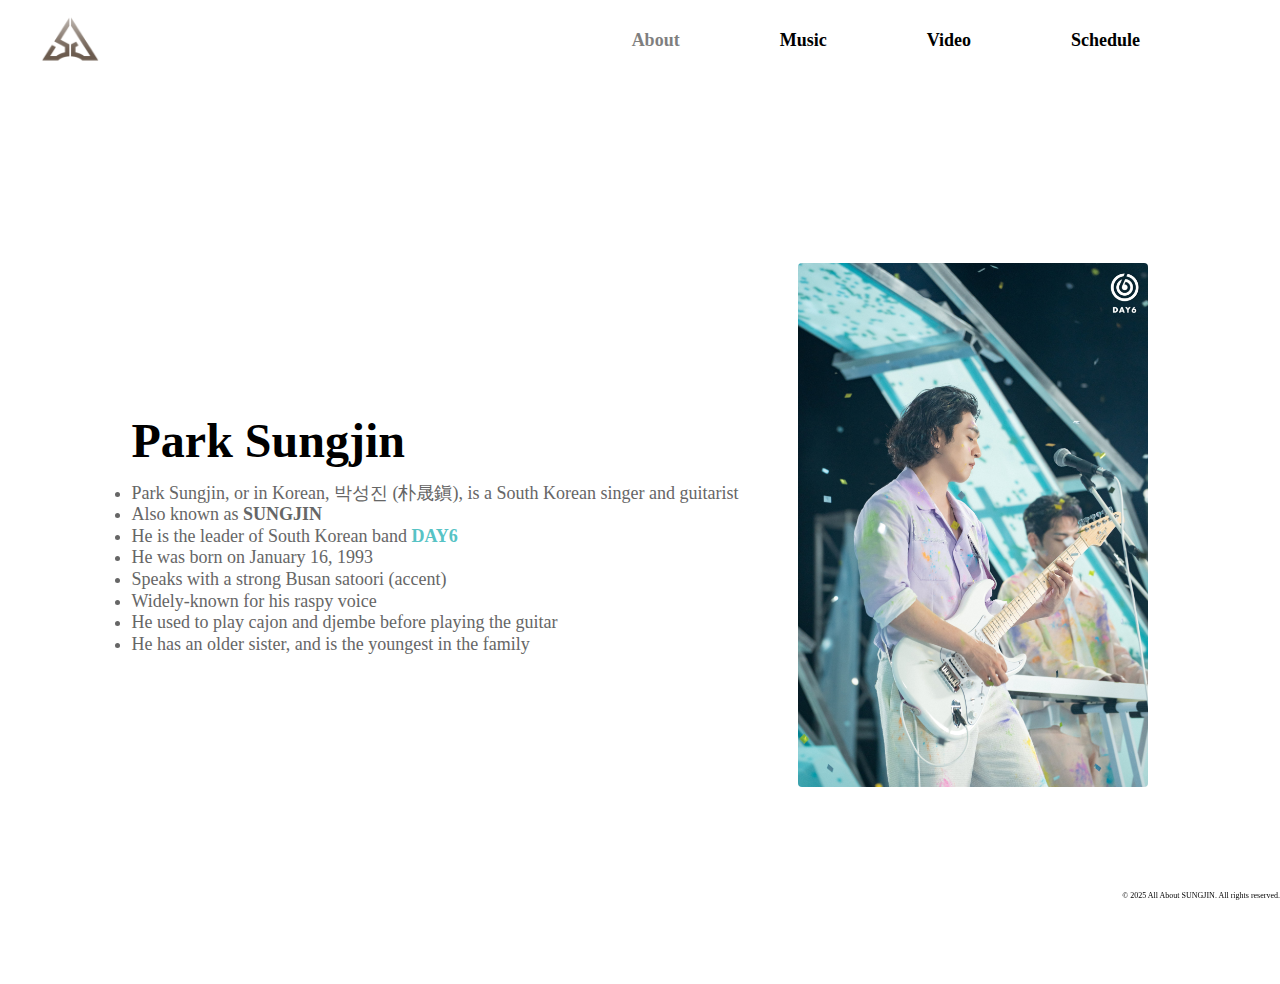
<file: about.html>
<!DOCTYPE html>
<html lang="en">
<head>
    <meta charset="UTF-8">
    <meta name="viewport" content="width=device-width, initial-scale=1.0">
    <title>About | All About SUNGJIN</title>
    <link rel="stylesheet" href="styles.css">
</head>
<body class="about">


<header>
	<a href="./">
	<img id="logo" class="logo" src="logo.png"></a>
	<nav>
	    <ul>
		  <li><a href="./about" class="active">About</a></li>
	    	  <li><a href="./music">Music</a></li>
    	    	  <li><a href="./video">Video</a></li>
	    	  <li><a href="./schedule">Schedule</a></li>  
	    </ul>	    
	</nav>
	<div id="hamburger-icon" onclick="toggleMobileMenu(this)">
	<div class="bar1"></div>
	<div class="bar2"></div>
	<div class="bar3"></div>
	    <ul class="mobile-menu">
		<li><a href="./about" class="active">About</a></li>
		<li><a href="./music">Music</a></li>
		<li><a href="./video">Video</a></li>
		<li><a href="./schedule">Schedule</a></li>
	    </ul>  
	</div>
</header>

<!-- Scroll Container with Full-Page Sections -->
<div class="scroll-container">
    <div class="section section-1">
    <div class="sect1-container">
        <!-- Image container -->
        <div class="img-s1-container">
            <img src="sj-guitar.jpg" alt="Sungjin">
        </div>

        <!-- Description container -->
        <div class="desc-s1-container">
            <h2>Park Sungjin</h2>
            <ul>
                <li>Park Sungjin, or in Korean, 박성진 (朴晟鎭), is a South Korean singer and guitarist </li>
                <li>Also known as <span style="font-weight:bold;">SUNGJIN</span> </li>
                <li>He is the leader of South Korean band <span style="color:#57c3c5; font-weight:bold;">DAY6</span> </li>
		<li>He was born on January 16, 1993 </li>
		<li>Speaks with a strong Busan satoori (accent) </li>
		<li>Widely-known for his raspy voice </li>
		<li>He used to play cajon and djembe before playing the guitar </li>
		<li>He has an older sister, and is the youngest in the family </li>
            </ul>
        </div>
    </div>
    </div>

    <div class="section section-5">
    <div class="sect5-container">
        <!-- Image container -->
        <div class="img-s5-container">
            <img src="staz-sj.jpg" alt="Sungjin">
        </div>

        <!-- Description container -->
        <div class="desc-s5-container">
	    <ul>
	    <li>He was a radio host for Station Z on every Wednesday night from <b>November 2022</b> to <b>June 2023</b></li>
	    <li>The session name was <span><b>Sungjin's D-DAY 성진의 D-DAY</b></span> </li>
	    <li>The experience inspired to the creation of the <b>sixth</b> track from his solo debut album,<br>
	    <center><b><span style="color: #6B5B4E; text-align:center;">"Wednesday Night"</span></b></center></li>
	    </ul> 
        </div>
    </div>
    </div>


    <div class="section section-2">
	<div class="s2">
	<p>Here are his social media accounts...</p>
	    <div class="sm-s2-container">
		    <a href="https://www.instagram.com/sungddenly/" title="Instagram" target="_blank">
        		<img src="ins.png" alt="Instagram">
    		    </a>

		    <a href="https://x.com/DAY6BOBSUNG_JIN" title="DAY6BOBSUNG_JIN" target="_blank">
        		<img src="X.jpg" alt="X">
    		    </a>

		    <a href="https://x.com/DAY6__SUNGJIN" title="DAY6__SUNGJIN" target="_blank">
        		<img src="X.jpg" alt="X">
    		    </a>

	    </div>
	<p>...but he is widely known as someone who is <br> "chronically-offline" by his fans</p>
	</div>
    </div>


    <div class="section section-3">
<div class="s3">
	<p> This is his official character aka Denimalz! </p>
	<div class="bang">
	<img src="bangfull.png">
	</div>
	<p> The name is "Bang"! </p>
	<p style="font-size:12px;"> (Yes, that's how the cursor in this site shows!) </p>
</div>
    </div>

    <div class="section section-4">
<div class="s4">
	<p> He started his own YouTube Channel, <br>
	<span style="font-weight:bold;">@ParksungJjin_2YA (박성찐이야) </span> <br>
	on December 7th, 2022. 
 </p>
<a href="https://www.youtube.com/@ParksungJjin_2YA" title="YouTube" target="_blank">
        		<img src="psj2ya.jpg" alt="ParkSsungJjin2Ya">
    		    </a>
	<p class="ff">	<span style="font-weight:bold;"><span style="color: red;">F</span><span style="color: orange;">u</span><span style="color: yellow;">n</span> <span style="color: green;">F</span><span style="color: blue;">a</span><span style="color: #4b369d;">c</span><span style="color: #70369d;">t</span>s!</span> <br>
	<ul>
	<li>He created his own channel logo.</li>
	<li>He came up with the name of his own channel. </li>
</p>

</div>
</div>

<div class="section section-6">
<div class="s6">
	<p>Here are his <span style="font-weight:bold; color: red;">TOP 5</span> (according to me) legendary fancams: <br><br></p>
        <p class="fancam">160723 DAY6 롤링홀 - 버릇이 됐어 FOCUS 성진 직캠</p><br>
	<p class="cr">cr. 이안님Eddie</p><br>
	<iframe width="350" height="245" src="https://www.youtube.com/embed/EfxCkdfvfTo"></iframe>
</div>
</div>

<div class="section section-7">
<div class="s7">
        <p class="fancam">231223 성진 FOCUS (DAY6) - Love me or Leave me | The Present: You are My Day fancam</p><br>
	<p class="cr">cr. 박사</p><br>
	<iframe width="350" height="245" src="https://www.youtube.com/embed/qg5UP523Alk"></iframe>
</div>
</div>

<div class="section section-8">
<div class="s8">
	<p>Videos from 240504 are always legendary!</p><br><br>
	<div>
        <p class="fancam">240504 데이식스 Shoot Me -성진 Focus [SARANGHAEYO INDONESIA 2024]</p><br>
	<p class="cr">cr. Moments to Memories</p><br>
	<iframe width="350" height="245" src="https://www.youtube.com/embed/B68QDRz7jbs"></iframe>
	</div>
</div>
</div>

<div class="section section-9">
<div class="s9">
        <p class="fancam">20191019 그랜드민트페스티벌 데이식스(DAY6) 성진 Focus 직캠</p><br>
	<p class="cr">cr. 방토🍅</p><br>
	<iframe width="350" height="245" src="https://www.youtube.com/embed/GfL3b8xmN2E"></iframe>
</div>
</div>

<div class="section section-10">
<div class="s10">
        <p class="fancam">150906 "DAY6 the 1st mini album The Day Showcase" 우리집 Sungjin Focus</p><br>
	<p class="cr">cr. Sungjin DAY6 Thaialnd</p><br>
	<iframe width="350" height="245" src="https://www.youtube.com/embed/sd8fsG44qrA"></iframe>
</div>
</div>

<footer>
    <p>&copy; 2025 All About SUNGJIN. All rights reserved.</p>
</footer>

<script src="app.js"></script>


</body>
</html>
</file>
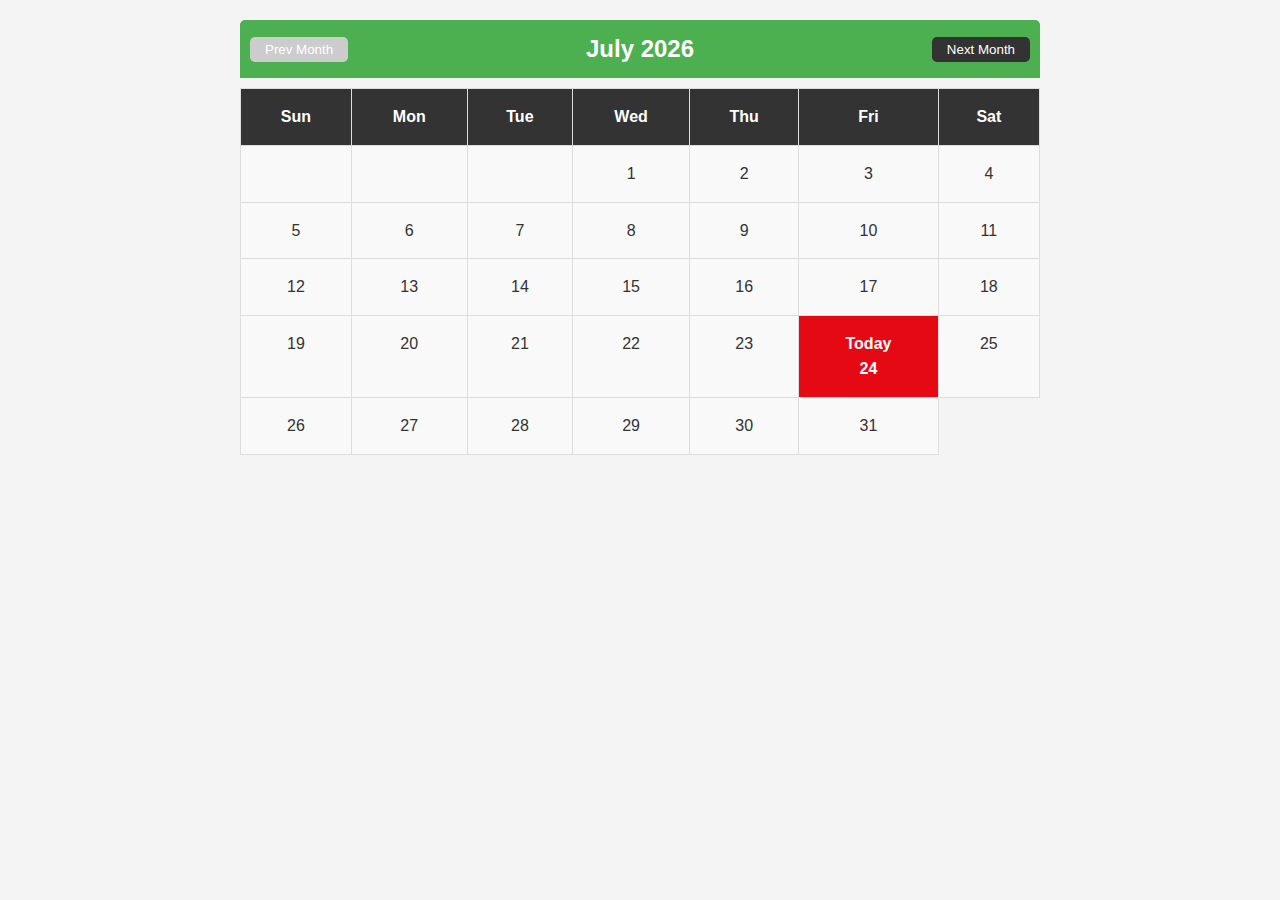
<file: new.html>
<!DOCTYPE html>
<html lang="en">
<head>
    <meta charset="UTF-8">
    <meta name="viewport" content="width=device-width, initial-scale=1.0">
    <title>Dynamic Calendar with Events</title>
    <style>
        * { margin: 0; padding: 0; box-sizing: border-box; }
        body { font-family: Arial, sans-serif; background-color: #f4f4f4; color: #333; line-height: 1.6; }
        
        .calendar-container { max-width: 800px; margin: 20px auto; }
        .calendar-header {
            display: flex;
            justify-content: space-between;
            align-items: center;
            background-color: #4CAF50;
            color: white;
            padding: 10px;
            border-radius: 5px 5px 0 0;
        }

        .calendar-header button {
            background-color: #333;
            color: white;
            padding: 5px 15px;
            border: none;
            border-radius: 5px;
            cursor: pointer;
            transition: background 0.3s ease;
        }

        .calendar-header button:hover {
            background-color: #575757;
        }

        .calendar-month {
            font-size: 1.5em;
            font-weight: bold;
        }

        .calendar-table {
            width: 100%;
            border-collapse: collapse;
            margin-top: 10px;
        }

        .calendar-table th, .calendar-table td {
            padding: 15px;
            text-align: center;
            border: 1px solid #ddd;
            vertical-align: top;
        }

        .calendar-table th {
            background-color: #333;
            color: white;
        }

        .calendar-table td {
            background-color: #f9f9f9;
            cursor: pointer;
            transition: background 0.3s ease;
        }

        .calendar-table td:hover {
            background-color: #f1f1f1;
        }

        .calendar-table .today {
            background-color: #e50914;
            color: white;
            font-weight: bold;
        }

        .event-info {
            background-color: #ffeb3b;
            padding: 3px;
            margin-top: 5px;
            border-radius: 3px;
            font-size: 0.9em;
        }

        .calendar-header button:disabled {
            background-color: #cccccc;
            cursor: not-allowed;
        }
    </style>
</head>
<body>

<div class="calendar-container">
    <div class="calendar-header">
        <button id="prev-month" disabled>Prev Month</button>
        <div class="calendar-month" id="calendar-month"></div>
        <button id="next-month">Next Month</button>
    </div>

    <table class="calendar-table" id="calendar-table">
        <thead>
            <tr>
                <th>Sun</th>
                <th>Mon</th>
                <th>Tue</th>
                <th>Wed</th>
                <th>Thu</th>
                <th>Fri</th>
                <th>Sat</th>
            </tr>
        </thead>
        <tbody id="calendar-body">
            <!-- Calendar days will be dynamically inserted here -->
        </tbody>
    </table>
</div>

<script>
    const events = {
        '2024-12-13': 'Christmas Party',
        '2024-12-25': 'Christmas Day',
        '2024-01-01': 'New Year\'s Day',
        '2024-02-14': 'Valentine\'s Day',
        '2024-11-01': 'Thanksgiving Day',
        // Add more events as needed
    };

    let currentMonth = new Date().getMonth();  // Current month (0-based index)
    let currentYear = new Date().getFullYear();  // Current year
    let todayDate = new Date().getDate();
    let todayMonth = new Date().getMonth();
    let todayYear = new Date().getFullYear();

    function generateCalendar(month, year) {
        const calendarBody = document.getElementById('calendar-body');
        const calendarMonth = document.getElementById('calendar-month');
        const firstDayOfMonth = new Date(year, month, 1);
        const lastDateOfMonth = new Date(year, month + 1, 0);
        const firstDay = firstDayOfMonth.getDay(); // Day of the week the month starts on (0-6)
        const lastDay = lastDateOfMonth.getDate(); // Last date of the month

        // Update the header month
        calendarMonth.textContent = `${firstDayOfMonth.toLocaleString('default', { month: 'long' })} ${year}`;

        // Clear the existing calendar body
        calendarBody.innerHTML = '';

        let dayCount = 1;
        for (let i = 0; i < 6; i++) { // 6 weeks (rows)
            let row = document.createElement('tr');

            // Fill each day of the week
            for (let j = 0; j < 7; j++) {
                let cell = document.createElement('td');

                // Skip empty cells before the start of the month
                if (i === 0 && j < firstDay) {
                    row.appendChild(cell);
                } else if (dayCount <= lastDay) {
                    const dayString = `${year}-${(month + 1).toString().padStart(2, '0')}-${dayCount.toString().padStart(2, '0')}`;
                    cell.textContent = dayCount;

                    // Add event info if the day has an event
                    if (events[dayString]) {
                        const eventInfo = document.createElement('div');
                        eventInfo.classList.add('event-info');
                        eventInfo.textContent = events[dayString];
                        cell.appendChild(eventInfo);
                    }

                    // Highlight today's date
if (year === todayYear && month === todayMonth && dayCount === todayDate) {
    cell.classList.add('today');
    cell.innerHTML = `Today<br>${dayCount}`;
    // Attach event text if exists
    if (events[dayString]) {
        const eventInfo = document.createElement('div');
        eventInfo.classList.add('event-info');
        eventInfo.textContent = events[dayString];
        cell.appendChild(eventInfo);
    }
}

                    row.appendChild(cell);
                    dayCount++;
                }
            }

            calendarBody.appendChild(row);
        }
        
        // Disable the "Prev Month" button if the selected month is the current month
        document.getElementById('prev-month').disabled = (month === todayMonth && year === todayYear);
    }

    // Load the current month on page load
    generateCalendar(currentMonth, currentYear);

    // Button listeners for Prev and Next month
    document.getElementById('prev-month').addEventListener('click', () => {
        currentMonth--;
        if (currentMonth < 0) {
            currentMonth = 11;
            currentYear--;
        }
        generateCalendar(currentMonth, currentYear);
    });

    document.getElementById('next-month').addEventListener('click', () => {
        currentMonth++;
        if (currentMonth > 11) {
            currentMonth = 0;
            currentYear++;
        }
        generateCalendar(currentMonth, currentYear);
    });
</script>

</body>
</html>
</file>
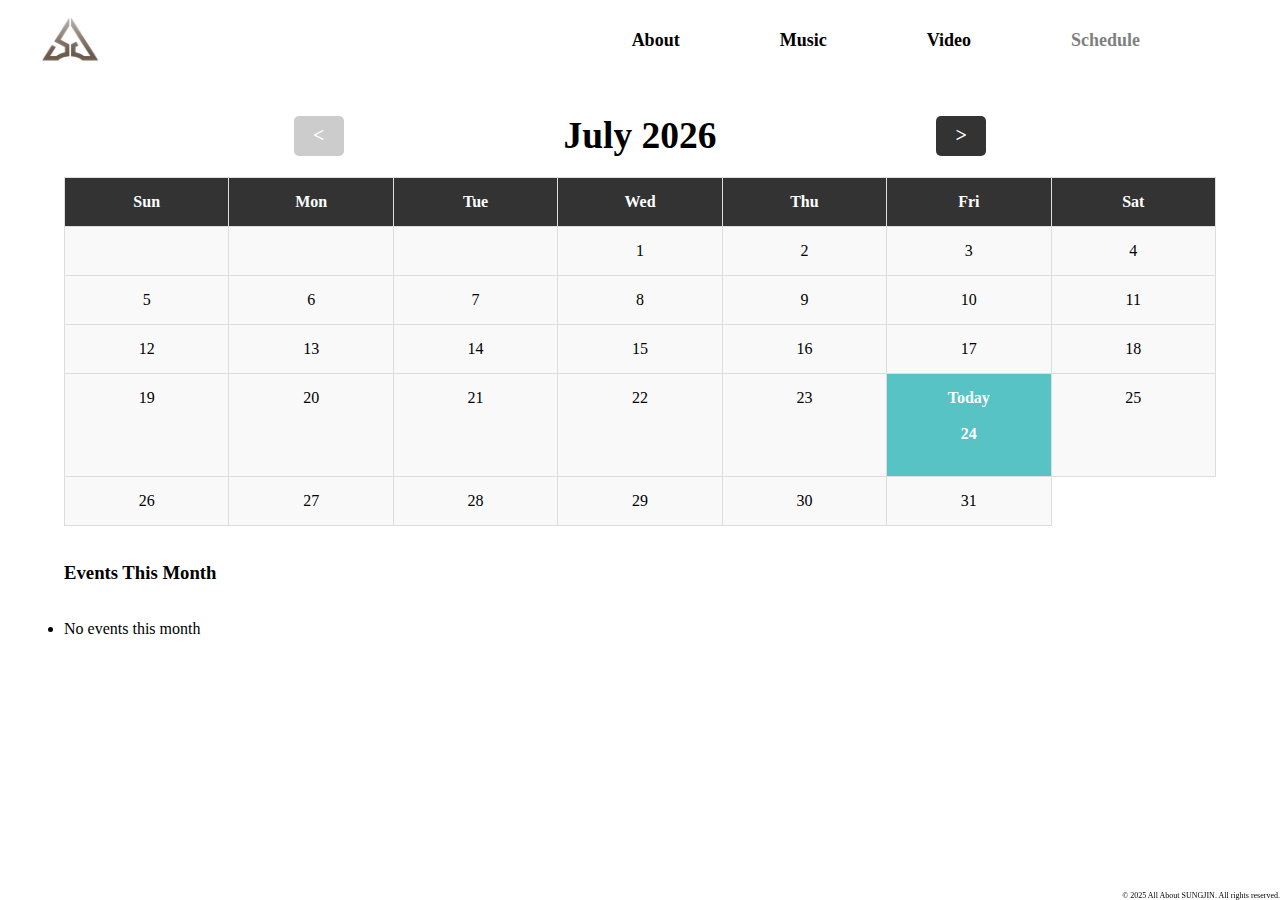
<file: schedule.html>
<!DOCTYPE html>
<html lang="en">
<head>
    <meta charset="UTF-8">
    <meta name="viewport" content="width=device-width, initial-scale=1.0">
    <title>Schedule | All About SUNGJIN</title>
    <link rel="stylesheet" href="styles.css">
    <link rel="icon" href="sjicon.png" type="image/x-icon">
</head>
<body class="schedule">
    <header>
	<a href="./">
	<img id="logo" class="logo" src="logo.png"></a>
	<nav>
	    <ul>
		  <li><a href="./about">About</a></li>
	    	  <li><a href="./music">Music</a></li>
    	    	  <li><a href="./video">Video</a></li>
	    	  <li><a href="./schedule" class="active">Schedule</a></li>  
	    </ul>	    
	</nav>
	<div id="hamburger-icon" onclick="toggleMobileMenu(this)">
	<div class="bar1"></div>
	<div class="bar2"></div>
	<div class="bar3"></div>
	    <ul class="mobile-menu">
		<li><a href="./about">About</a></li>
		<li><a href="./music">Music</a></li>
		<li><a href="./video">Video</a></li>
		<li><a href="./schedule" class="active">Schedule</a></li>
	    </ul>  
	</div>
</header>

<div class="calendar-container">
    <div class="calendar-header">
        <button id="prev-month" disabled><</button>
        <div class="calendar-month" id="calendar-month"></div>
        <button id="next-month">></button>
    </div>

    <table class="calendar-table" id="calendar-table">
        <thead>
            <tr>
                <th>Sun</th>
                <th>Mon</th>
                <th>Tue</th>
                <th>Wed</th>
                <th>Thu</th>
                <th>Fri</th>
                <th>Sat</th>
            </tr>
        </thead>
        <tbody id="calendar-body">
            <!-- Calendar days will be dynamically inserted here -->
        </tbody>
    </table>
<div id="event-list" class="event-list">
	<br><br>
        <h3>Events This Month</h3>
	<br><br>
        <ul id="event-items"></ul>
    </div>
</div>

<footer>
    <p>&copy; 2025 All About SUNGJIN. All rights reserved.</p>
</footer>
    <script src="app.js"></script> 
</body>
</html>
</file>
<file: styles.css>
* {
    cursor: url('bang.png'), auto;
    font-family: "Lucida Console";
    margin: 0;
    padding: 0;
}

.content {
    flex: 1;
}

/* Header */
header {
    display: flex;
    justify-content: space-between;
    padding: 10px 40px;
}

header a {
    color: black;
}

header a.active {
    opacity: 0.5;
}

header a:hover, header nav a.active {
    opacity: 0.5;
}

.logo {
    height: 60px;
}

header nav a {
    float: left;
    display: block;
    text-decoration: none;
    margin-right: 100px;
    font-size: 18px;
    font-weight: bold;
    padding-top: 20px;
}

header nav ul {
    list-style: none;
    display: flex;
    align-items: center;
    justify-content: space-around;
}

header div li {
    list-style: none;
    margin: 25px;
}

header div li a {
    text-decoration: none;
}

#hamburger-icon {
    margin: auto 0;
    display: none;
}

#hamburger-icon div {
    margin: 6px 0;
    transition: 0.3s;
    width: 30px;
    height: 2px;
    background-color: black;
}

.open .mobile-menu {
    display: flex;
    flex-direction: column;
    align-items: center;
    justify-content: flex-start;
}

.mobile-menu {
    display: none;
    position: absolute;
    width: 100%;
    top: 50px;
    left: 0;
    height: 280px;
    background-color: white;
}

/* Footer */
footer {
    position: fixed;
    text-align: center;
    bottom: 0;
    justify-content: center;
    align-items: center;
    width: 100%;
    padding-bottom: 0px;
}

/* home */
.home {
    background: url('sj-home.jpg') no-repeat center center fixed;
    background-attachment: no;
    background-size: cover;
}

.home header a {
    color: white;
}

.home #hamburger-icon div {
    background-color: white;
}

/* about */
.about {
    scroll-behavior: smooth;
    overflow-y: hidden;
}

.about footer {
    text-align: right;
    width: 100%;
    font-size: 8px;
}

.scroll-container {
    height: 100vh;
    overflow-y: auto;
    scroll-snap-type: y mandatory;  /* Vertical snap */
}

/* Custom Scrollbar */
.scroll-container::-webkit-scrollbar {
    width: 8px;
}
.scroll-container::-webkit-scrollbar-track {
    background: #f1f1f1;
}
.scroll-container::-webkit-scrollbar-thumb {
    background: #888;
    border-radius: 5px;
}
.scroll-container::-webkit-scrollbar-thumb:hover {
    background: #555;
}

.section {
     width: 100%;
     height: 100vh;
     display: flex;
     align-items: center;
     justify-content: center;
     font-size: 2rem;
     color: black;
     scroll-snap-align: start;
}

.sect1-container {
    display: flex;
    flex-direction: row-reverse;
    justify-content: flex-end;
    align-items: center;
    padding: 10px;
    margin-top: 0px;
}

.img-s1-container {
    padding: 0px 20px 10px;
    margin-left: 20px;
}

.img-s1-container img {
    width: 100%;
    max-width: 350px;
    height: auto;
    border-radius: 4px;
}

.desc-s1-container {
    padding: 20px;
}

.desc-s1-container h2 {
    margin-bottom: 15px;
    color: black;
}

.desc-s1-container ul li {
     color: #666;
     font-size: 18px;
     line-height: 1.2;
}

.section-2 p {
    text-align: center;
}

.sm-s2-container {
    display: flex;
    margin-top: 50px;
    margin-bottom: 50px;
    justify-content: center;
    gap: 20px;
}

.sm-s2-container a {
    display: inline-block;
}

.sm-s2-container img {
    width: 100px;
    height: auto;
}

.sm-s2-container a:hover img {
    opacity: 0.8;
}

.s3 p {
    text-align: center;
}

.bang {
    text-align: center;
    margin-bottom: 50px;
}

.s3 img {
    max-width: 250px;
    height: auto;
}

.s4 {
    text-align: center;
}

.s4 img {
    max-width: 200px;
    height: auto;
    margin: 5px 0px;
}

.s4 a:hover img {
    opacity: 0.8;
}

.s4 li {
    text-align: left;
}

.ff {
   font-size: 60px;
}

.sect5-container {
    display: flex;
    justify-content: flex-end;
    align-items: center;
    padding: 10px;
    margin-top: 0px;
}

.img-s5-container {
    padding: 0px 20px 10px;
}

.img-s5-container img {
    width: 100%;
    max-width: 500px;
    height: auto;
    border-radius: 4px;
}

.desc-s5-container {
    padding: 40px 80px 0px 40px;
    font-size: 24px;
    text-align: justify;
    margin-left: 20px;
}

.desc-s5-container ul li span {
    font-size: 30px;

}

.fancam {
    font-size: 20px;
}

.cr {
    font-size: 14px;
}

.s6, .s7, .s8, .s9, .s10 {
    text-align: center;
}

/* Music */
.music footer {
    text-align: right;
    width: 100%;
    font-size: 8px;
    position: relative;
    bottom: 0;
}

/* Tab Navigation */
.tabs {
    display: flex;
}

.tabs button {
    background: white;
    color: black;
    padding: 10px 20px;
    border: none;
    font-size: 16px;
    transition: background 0.2s ease;
    border-radius: 5px 5px 0 0;
    margin-right: 10px;
}

.tabs button:hover {
     background: #57c3c5;
}

.tabs button.active {
     background: #57c3c5;
     color: white;
}


/* Tab Content */
.tab-content {
    display: none;
    margin-top: 20px;
    opacity: 0;
    transition: opacity 0.3s ease;
}

.tab-content.active {
     display: block;
     opacity: 1;
}

.atitle {
    font-weight: bold;
    font-size: 20px;
    margin: 5px;
}

.grid {
    display: grid;
    grid-template-columns: repeat(4, 1fr);
    gap: 10px;
    margin-top: 20px;
    justify-content: flex-start;
    list-style: none;
    padding: 20px;
    text-align: center;
    margin-bottom: 20px;
}

.grid img {
    width: 200px;
    height: auto;
    border-radius: 5px;
}

ul.grid li {
    border: 3px solid #000;
    border-radius: 5px; 
    padding: 10px;
    margin: 10px;
    list-style: none;
    text-align: center;
}

.al-con img {
    width: 30px;
    height: auto;
    padding: 5px 10px 5px 0px;
}

.al-con a {
    display: inline-block;
}

.al-con a:hover img {
    opacity: 0.8;
}

/* Video */
.video footer {
    text-align: right;
    width: 100%;
    font-size: 8px;
    position: relative;
    bottom: 0;

}

.vdescrip {
    margin-left: 20px;
    font-weight: bold;
}

.vtitle, .vdesc, .vguest {
    margin-bottom: 10px;
}

.vtitle {
    font-weight: bold;
    margin-top: 5px;
}

.vdesc {
    font-size: 14px;
}

.vguest {
    font-style: italic;
    font-size: 14px;
}

/* Tag Cloud */
.tc {
    font-size: 20px;
    text-align: center;
}

.tc span {
    padding: 5px 20px 5px 20px;
    background-color: #2196F3;
    display: inline-block;
    border-radius: 4px;
    text-align: center;
    margin-top: 10px;
    margin-bottom: 10px;

}

.tc span.active {
  background-color: #007bff; /* Blue background for selected tag */
  color: white; /* White text color */
}

/* Hover effect */
.tc span:hover {
  opacity: 0.8;
}

.grid .tc {
    font-size: 12px;
}

.grid .tc span:hover {
    opacity: 1.0;
}

/* Calendar */
.schedule footer {
    text-align: right;
    font-size: 8px;
}

.calendar-container {
    margin: 20px auto;
    width: 90%;
}

.calendar-header {
    display: flex;
    justify-content: space-evenly;
    align-items: center;
    color: black;
    padding: 10px;
    border-radius: 5px 5px 0 0;
    font-size: 25px
}

.calendar-header button {
    background-color: #333;
    color: white;
    padding: 5px 15px;
    border: none;
    border-radius: 5px;
    transition: background 0.3s ease;
    width: 50px;
    height: 40px;
    font-size: 20px;
    font-weight: bold;
}

.calendar-header button:hover {
    background-color: #575757;
}

.calendar-month {
    font-size: 1.5em;
    font-weight: bold;
}

.calendar-table {
    width: 100%;
    border-collapse: collapse;
    margin-top: 10px;
}

.calendar-table th, .calendar-table td {
    padding: 15px;
    text-align: center;
    border: 1px solid #ddd;
    vertical-align: top;
}

.calendar-table th {
    background-color: #333;
    color: white;
}

.calendar-table td {
    background-color: #f9f9f9;
    transition: background 0.3s ease;
    width: 14%;
}

.calendar-table .today {
     background-color: #57c3c5;
     color: white;
     font-weight: bold;
}

.calendar-table .birthday {
    background-color: #6B5B4E;
    color: white;
    font-weight: bold;
}

.event-info {
    background-color: #6B5B4E;
    padding: 3px;
    margin-top: 5px;
    border-radius: 3px;
    font-size: 0.9em;
    color: white;
}

.calendar-header button:disabled {
    background-color: #cccccc;
    cursor: not-allowed;
}

@media (max-width: 768px) {
header nav {
    display: none;
}

#hamburger-icon {
    display: block;
    margin-right: -10px;
}

.logo {
    height: 35px;
    margin-left: -20px;
}

.home header a {
    color: black;
}

/* Footer */
footer {
    font-size: 10px;
}

/* about */
.about {
    scroll-behavior: smooth;
    overflow-y: hidden;
}

.about footer {
    font-size: 0px;
}

.scroll-container {
    height: 100vh;
    overflow-y: auto;
    scroll-snap-type: y mandatory;  /* Vertical snap */
}

/* Custom Scrollbar */
.scroll-container::-webkit-scrollbar {
    width: 8px;
}
.scroll-container::-webkit-scrollbar-track {
    background: #f1f1f1;
}
.scroll-container::-webkit-scrollbar-thumb {
    background: #888;
    border-radius: 5px;
}
.scroll-container::-webkit-scrollbar-thumb:hover {
    background: #555;
}

.section {
     width: 100%;
     height: 100vh;
     display: flex;
     align-items: center;
     justify-content: center;
     font-size: 2rem;
     color: black;
     scroll-snap-align: start;
}

.sect1-container {
    display: flex;
    flex-direction: row-reverse;
    justify-content: flex-end;
    align-items: center;
    padding: 10px;
    margin-top: 0px;
}

.img-s1-container {
    padding: 0px;
    margin-left: 0px;
}

.img-s1-container img {
    width: 100%;
    max-width: 500px;
    height: auto;
    border-radius: 4px;
}

.desc-s1-container {
    padding: 20px;
}

.desc-s1-container h2 {
    margin-bottom: 15px;
    color: black;
    font-size: 26px;
}

.desc-s1-container ul li {
     color: #666;
     font-size: 14px;
     line-height: 1.2;
}

.section-2 p {
    text-align: center;
    font-size: 14px;
}

.sm-s2-container {
    display: flex;
    margin-top: 50px;
    margin-bottom: 50px;
    justify-content: center;
    gap: 20px;
}

.sm-s2-container a {
    display: inline-block;
}

.sm-s2-container img {
    width: 50px;
    height: auto;
}

.sm-s2-container a:hover img {
    opacity: 0.8;
}

.s3 p {
    text-align: center;
    font-size: 14px;
}

.bang {
    text-align: center;
    margin-bottom: 50px;
}

.s3 img {
    max-width: 150px;
    height: auto;
}

.s4 {
    text-align: center;
    font-size: 14px;
}

.s4 img {
    max-width: 100px;
    height: auto;
    margin: 5px 0px;
}

.s4 a:hover img {
    opacity: 0.8;
}

.s4 li {
    text-align: left;
    margin-left: 10px;
}

.ff {
    font-size: 30px;
}

.sect5-container {
    display: flex;
    justify-content: flex-end;
    align-items: center;
    padding: 10px;
    margin-top: 0px;
}

.img-s5-container {
    padding: 0px;
}

.img-s5-container img {
    width: 100%;
    max-width: 500px;
    height: auto;
    border-radius: 4px;
}

.desc-s5-container {
    padding: 5px 10px 0px 5px;
    font-size: 14px;
    text-align: justify;
    margin-left: 20px;
}

.desc-s5-container ul li span{
    font-size: 18px;
}

.fancam {
    font-size: 12px;
}

.cr {
    font-size: 10px;
}
    
.s6, .s7, .s8, .s9, .s10 {
    font-size: 14px;
}


/* Music */
.music footer {
    font-size: 0px;
}

.atitle {
    font-weight: bold;
    font-size: 14px;
    margin: 5px;
}

.adate {
    font-size: 12px;
}

/* Tab Navigation */
.tabs {
    display: flex;
}

.tabs button {
    background: white;
    color: black;
    padding: 5px 5px;
    border: none;
    font-size: 14px;
    transition: background 0.2s ease;
    border-radius: 5px 5px 0 0;
    margin-right: 5px;
}

.tabs button:hover {
     background: #57c3c5;
}

.tabs button.active {
     background: #57c3c5;
     color: white;
}


/* Tab Content */
.tab-content {
    display: none;
    margin-top: 10px;
    opacity: 0;
    transition: opacity 0.3s ease;
}

.tab-content.active {
     display: block;
     opacity: 1;
}

.grid {
    display: grid;
    grid-template-columns: repeat(2, 1fr);
    gap: 5px;
    margin-top: 20px;
    justify-content: flex-start;
    list-style: none;
    padding: 10px;
    text-align: center;
    margin-bottom: 10px;
}

.grid img {
    width: 150px;
    height: auto;
    border-radius: 5px;
}

ul.grid li {
    border: 2px solid #000;
    border-radius: 5px; 
    padding: 5px;
    margin: 5px;
    list-style: none;
    text-align: center;
}

.al-con img {
    width: 20px;
    height: auto;
    padding: 5px 10px 5px 0px;
}

.al-con a {
    display: inline-block;
}

.al-con a:hover img {
    opacity: 0.8;
}

/* Video */
.video footer {
    font-size: 0px;
}

.vdescrip {
    margin-left: 20px;
    font-weight: bold;
}

.vtitle, .vdesc, .vguest {
    margin-bottom: 10px;
}

.vtitle {
    font-weight: bold;
    margin-top: 5px;
    font-size: 14px;
}

.vdesc {
    font-size: 12px;
}

.vguest {
    font-style: italic;
    font-size: 12px;
}

/* Tag Cloud */
.tc {
    font-size: 16px;
    text-align: center;
}

.tc span {
    padding: 5px 20px 5px 20px;
    background-color: #2196F3;
    display: inline-block;
    border-radius: 4px;
    text-align: center;
    margin-top: 5px;
    margin-bottom: 0px;
}

.tc span.active {
  background-color: #007bff; /* Blue background for selected tag */
  color: white; /* White text color */
}

/* Hover effect */
.tc span:hover {
  opacity: 0.8;
}

.grid .tc {
    font-size: 10px;
}

.grid .tc span:hover {
    opacity: 1.0;
}

/* Calendar */
.schedule footer {
    font-size: 0px;
}

.calendar-container {
    margin: 5px auto;
    width: 90%;
}

.calendar-header {
    display: flex;
    justify-content: space-evenly;
    align-items: center;
    color: black;
    padding: 10px;
    border-radius: 5px 5px 0 0;
    font-size: 16px;
}

.calendar-header button {
    background-color: #333;
    color: white;
    padding: 5px 10px;
    border: none;
    border-radius: 5px;
    transition: background 0.3s ease;
    width: 25px;
    height: 20px;
    font-size: 12px;
    font-weight: bold;
}

.calendar-header button:hover {
    background-color: #575757;
}

.calendar-month {
    font-size: 16px;
    font-weight: bold;
}

.calendar-table {
    width: 100%;
    border-collapse: collapse;
    margin-top: 10px;
}

.calendar-table th, .calendar-table td {
    padding: 2px;
    text-align: center;
    border: 1px solid #ddd;
    vertical-align: top;
}

.calendar-table th {
    background-color: #333;
    color: white;
    font-size: 12px;
}

.calendar-table td {
    background-color: #f9f9f9;
    transition: background 0.3s ease;
    width: 4%;
    height: 100%;
    font-size: 10px;
}

.calendar-table .today {
     background-color: #57c3c5;
     color: white;
     font-weight: bold;
}

.calendar-table .birthday {
    background-color: #6B5B4E;
    color: white;
    font-weight: bold;
}

.event-info {
    background-color: #6B5B4E;
    padding: 3px;
    margin-top: 5px;
    border-radius: 3px;
    font-size: 9px;
    color: white;
}

.calendar-header button:disabled {
    background-color: #cccccc;
    cursor: not-allowed;
}

.event-list ul li {
    font-size: 11px;
}

}
</file>
